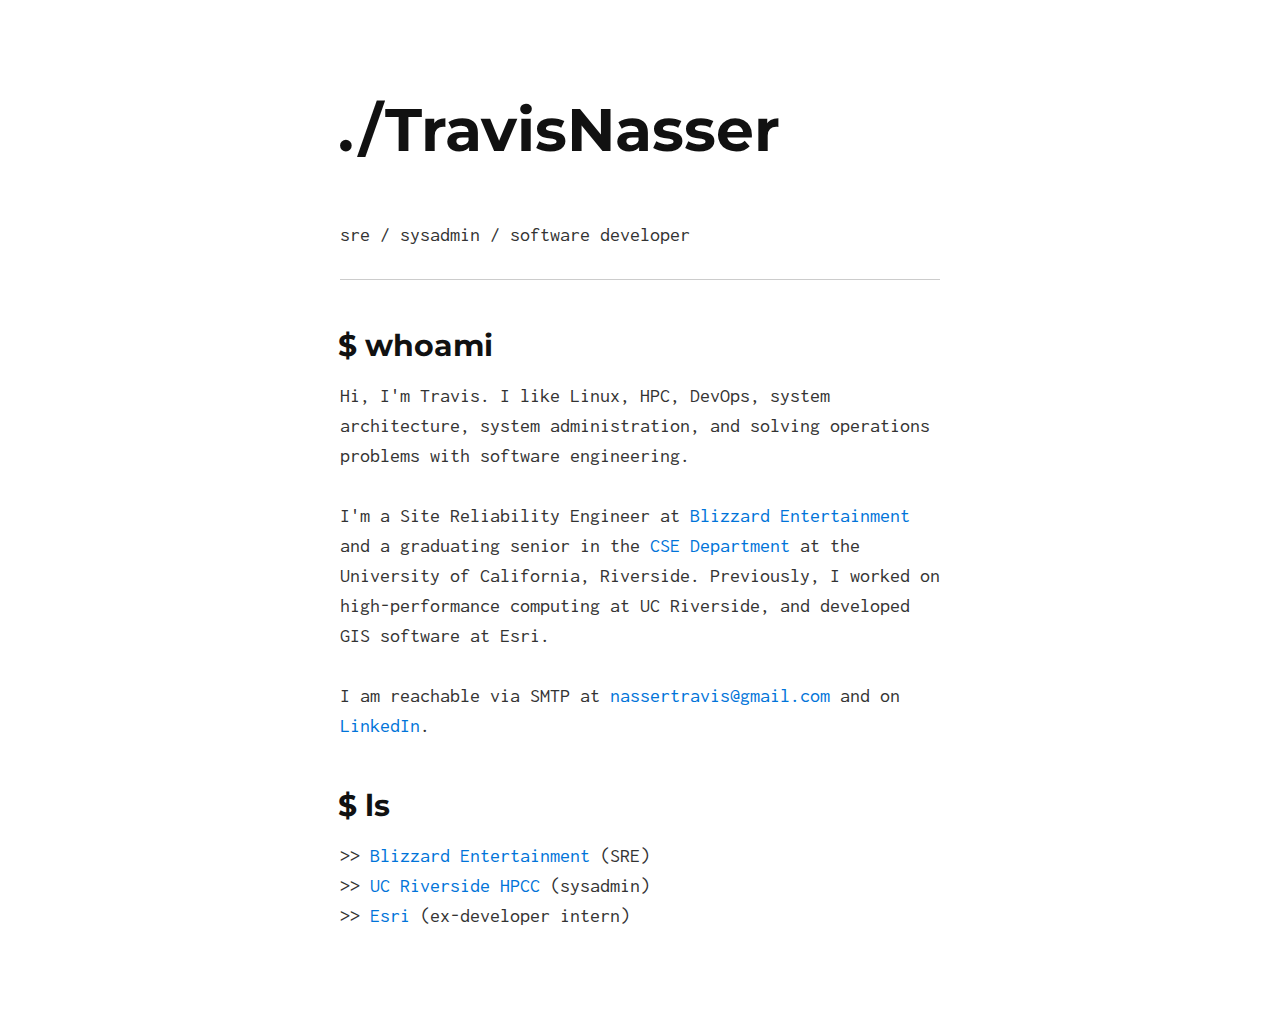
<file: public/index.html>
<!DOCTYPE html>
<html>

<meta http-equiv="content-type" content="text/html;charset=utf-8" />
<head>
  <meta charset="utf-8">
  <meta http-equiv="X-UA-Compatible" content="IE=edge">
  <meta name="description" content="A portfolio of my work">
  <meta name="viewport" content="width=device-width, initial-scale=1.0">
  <title>Travis Nasser</title>
  <link rel="stylesheet" href="https://fonts.googleapis.com/css?family=Inconsolata:400,700|Montserrat:700">
  <link rel="stylesheet" href="css/main.css">

</head>
<body>
  <div class="container">
    <h1>./TravisNasser</h1>
    <p>sre / sysadmin / software developer</p>
<hr />

<h2 id="Intro">$ whoami</h2>
  <p>
      Hi, I'm Travis. I like Linux, HPC, DevOps, system architecture, system administration,
      and solving operations problems with software engineering.
      </br>
      </br>
      I'm a Site Reliability Engineer at <a href="https://www.blizzard.com/en-us/">Blizzard Entertainment</a> 
      and a graduating senior in the <a href="https://www1.cs.ucr.edu/">CSE Department</a> at 
      the University of California, Riverside. Previously, I worked on high-performance computing at UC Riverside,
      and developed GIS software at Esri.
      </br>
      </br>
      I am reachable via SMTP at <a href="mailto: nassertravis@gmail.com">nassertravis@gmail.com</a>  
      and on <a href="https://www.linkedin.com/in/travisnasser/">LinkedIn</a>.
  </p>

  <h2 id="workExperience">$ ls</h2>
    <p>
      >> <a href="https://www.blizzard.com/en-us/">Blizzard Entertainment</a> (SRE)
      </br>
      >> <a href="http://hpcc.ucr.edu/">UC Riverside HPCC</a> (sysadmin)
      </br>
      >> <a href="https://www.esri.com/en-us/arcgis/products/arcgis-pro/overview">Esri</a> (ex-developer intern)
    </p>
  </div>
</body>
</html>
</file>
<file: public/css/main.css>
@import url(//fonts.googleapis.com/css?family=Inconsolata:400,700|Montserrat:700);
article,
aside,
details,
figcaption,
figure,
footer,
header,
hgroup,
main,
nav,
section,
summary {
    display: block
}

audio,
canvas,
video {
    display: inline-block
}

audio:not([controls]) {
    display: none;
    height: 0
}

[hidden],
template {
    display: none
}

html {
    font-family: sans-serif;
    -ms-text-size-adjust: 100%;
    -webkit-text-size-adjust: 100%
}

body {
    margin: 0
}

a {
    background: transparent
}

a:focus {
    outline: thin dotted
}

a:active,
a:hover {
    outline: 0
}

h1 {
    font-size: 2em;
    margin: 0.67em 0
}

abbr[title] {
    border-bottom: 1px dotted
}

b,
strong {
    font-weight: bold
}

dfn {
    font-style: italic
}

hr {
    -moz-box-sizing: content-box;
    box-sizing: content-box;
    height: 0
}

mark {
    background: #ff0;
    color: #000
}

code,
kbd,
pre,
samp {
    font-family: monospace, serif;
    font-size: 1em
}

pre {
    white-space: pre-wrap
}

q {
    quotes: "\201C" "\201D" "\2018" "\2019"
}

small {
    font-size: 80%
}

sub,
sup {
    font-size: 75%;
    line-height: 0;
    position: relative;
    vertical-align: baseline
}

sup {
    top: -0.5em
}

sub {
    bottom: -0.25em
}

img {
    border: 0
}

svg:not(:root) {
    overflow: hidden
}

figure {
    margin: 0
}

fieldset {
    border: 1px solid #c0c0c0;
    margin: 0 2px;
    padding: 0.35em 0.625em 0.75em
}

legend {
    border: 0;
    padding: 0
}

button,
input,
select,
textarea {
    font-family: inherit;
    font-size: 100%;
    margin: 0
}

button,
input {
    line-height: normal
}

button,
select {
    text-transform: none
}

button,
html input[type="button"],
input[type="reset"],
input[type="submit"] {
    -webkit-appearance: button;
    cursor: pointer
}

button[disabled],
html input[disabled] {
    cursor: default
}

input[type="checkbox"],
input[type="radio"] {
    box-sizing: border-box;
    padding: 0
}

input[type="search"] {
    -webkit-appearance: textfield;
    -moz-box-sizing: content-box;
    -webkit-box-sizing: content-box;
    box-sizing: content-box
}

input[type="search"]::-webkit-search-cancel-button,
input[type="search"]::-webkit-search-decoration {
    -webkit-appearance: none
}

button::-moz-focus-inner,
input::-moz-focus-inner {
    border: 0;
    padding: 0
}

textarea {
    overflow: auto;
    vertical-align: top
}

table {
    border-collapse: collapse;
    border-spacing: 0
}

html {
    font: 16px/1.5 Inconsolata, sans-serif
}

@media (min-width: 30rem) {
    html {
        font-size: 20px
    }
}

body {
    margin: 2rem 0 5rem;
    color: #333
}

@media (min-width: 30rem) {
    body {
        margin-top: 5rem
    }
}

a {
    color: #0074d9;
    text-decoration: none
}

a:hover,
a:focus {
    text-decoration: underline
}

h1,
h2,
h3,
h4,
h5,
h6 {
    font-family: Montserrat, sans-serif;
    margin: 0 0 0.5rem -0.1rem;
    line-height: 1;
    color: #111;
    text-rendering: optimizeLegibility
}

h1 {
    font-size: 2.5rem;
    margin-bottom: 1rem
}

@media (min-width: 30rem) {
    h1 {
        font-size: 3rem;
        margin-bottom: 3rem
    }
}

h1 a {
    color: inherit
}

h2 {
    margin-top: 2rem;
    font-size: 1.25rem;
    margin-bottom: 0.75rem
}

@media (min-width: 30rem) {
    h2 {
        margin-top: 2.5rem;
        font-size: 1.5rem;
        margin-bottom: 1rem
    }
}

h3,
h4,
h5,
h6 {
    margin-top: 1.5rem;
    font-size: 1rem;
    text-transform: uppercase
}

p,
ul,
ol,
dl,
table,
pre,
blockquote {
    margin-top: 0;
    margin-bottom: 1rem
}

ul,
ol {
    padding-left: 1.5rem
}

dd {
    margin-left: 1.5rem
}

blockquote {
    margin-left: 0;
    margin-right: 0;
    padding: .5rem 1rem;
    border-left: .25rem solid #ccc;
    color: #666
}

blockquote p:last-child {
    margin-bottom: 0
}

hr {
    border: none;
    margin: 1.5rem 0;
    border-bottom: 1px solid #ccc;
    position: relative;
    top: -1px
}

.container img,
.container iframe {
    max-width: 100%
}

.container img {
    margin: 0 auto;
    display: block
}

table {
    width: 100%;
    border: 1px solid #ccc;
    border-collapse: collapse
}

td,
th {
    padding: .25rem .5rem;
    border: 1px solid #ccc
}

pre,
code {
    font-family: inherit;
    background-color: #eee
}

pre {
    padding: .5rem 1rem;
    font-size: 0.8rem
}

code {
    padding: .1rem .25rem
}

pre>code {
    padding: 0
}

.container {
    max-width: 30rem;
    margin: 0 auto;
    padding: 0 1rem
}

.hll {
    background-color: #ffc
}

.c {
    color: #999
}

.err {
    color: #AA0000;
    background-color: #faa
}

.k {
    color: #006699
}

.o {
    color: #555
}

.cm {
    color: #0099FF;
    font-style: italic
}

.cp {
    color: #099
}

.c1 {
    color: #999
}

.cs {
    color: #999
}

.gd {
    background-color: #FFCCCC;
    border: 1px solid #c00
}

.ge {
    font-style: italic
}

.gr {
    color: red
}

.gh {
    color: #003300
}

.gi {
    background-color: #CCFFCC;
    border: 1px solid #0c0
}

.go {
    color: #aaa
}

.gp {
    color: #000099
}

.gu {
    color: #003300
}

.gt {
    color: #9c6
}

.kc {
    color: #006699
}

.kd {
    color: #006699
}

.kn {
    color: #006699
}

.kp {
    color: #069
}

.kr {
    color: #006699
}

.kt {
    color: #007788
}

.m {
    color: #f60
}

.s {
    color: #d44950
}

.na {
    color: #4f9fcf
}

.nb {
    color: #366
}

.nc {
    color: #00AA88
}

.no {
    color: #360
}

.nd {
    color: #99f
}

.ni {
    color: #999999
}

.ne {
    color: #CC0000
}

.nf {
    color: #c0f
}

.nl {
    color: #99f
}

.nn {
    color: #00CCFF
}

.nt {
    color: #2f6f9f
}

.nv {
    color: #033
}

.ow {
    color: #000000
}

.w {
    color: #bbb
}

.mf {
    color: #f60
}

.mh {
    color: #f60
}

.mi {
    color: #f60
}

.mo {
    color: #f60
}

.sb {
    color: #c30
}

.sc {
    color: #c30
}

.sd {
    color: #CC3300;
    font-style: italic
}

.s2 {
    color: #c30
}

.se {
    color: #CC3300
}

.sh {
    color: #c30
}

.si {
    color: #a00
}

.sx {
    color: #c30
}

.sr {
    color: #3aa
}

.s1 {
    color: #c30
}

.ss {
    color: #fc3
}

.bp {
    color: #366
}

.vc {
    color: #033
}

.vg {
    color: #033
}

.vi {
    color: #033
}

.il {
    color: #f60
}

.css .o,
.css .o+.nt,
.css .nt+.nt {
    color: #999
}
</file>
